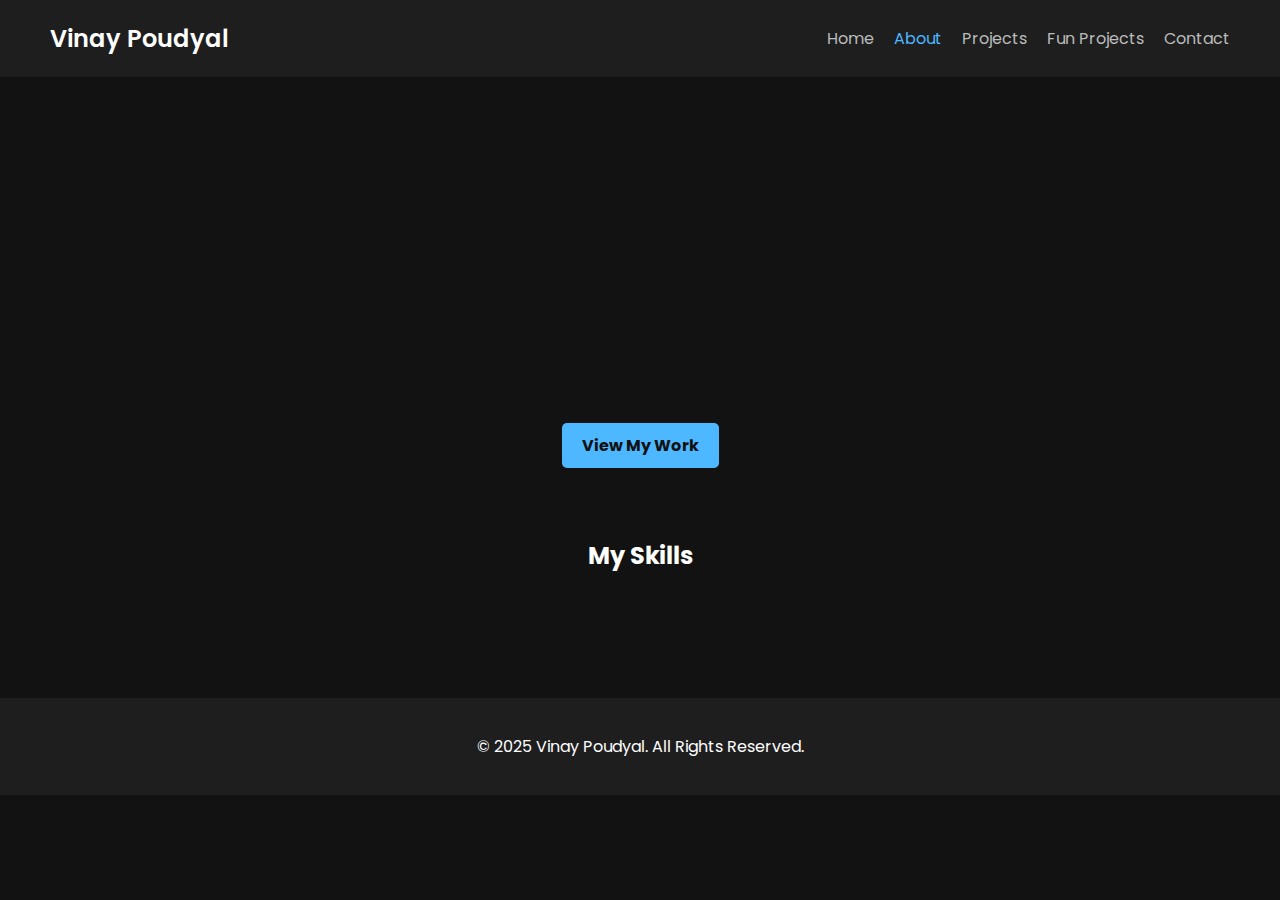
<file: about.html>
<!DOCTYPE html>
<html lang="en">
<head>
    <meta charset="UTF-8">
    <meta name="viewport" content="width=device-width, initial-scale=1.0">
    <title>About Me - Vinay Poudyal</title>

    <!--     Favicons -->
        <link rel="icon" type="image/png" href="/https://vinaypoudyal.com.np/favicon/favicon-96x96.png" sizes="96x96" />
        <link rel="icon" type="image/svg+xml" href="/https://vinaypoudyal.com.np/favicon/favicon.svg" />
        <link rel="shortcut icon" href="/https://vinaypoudyal.com.np/favicon/favicon.ico" />
        <link rel="apple-touch-icon" sizes="180x180" href="/https://vinaypoudyal.com.np/favicon/apple-touch-icon.png" />
        <meta name="apple-mobile-web-app-title" content="TheeVP" />
        <link rel="manifest" href="/https://vinaypoudyal.com.np/favicon/site.webmanifest" />

    
    
    <link rel="stylesheet" href="assets/about/styles.css">
    <link rel="stylesheet" href="assets/about/animations.css">
    <script defer src="assets/about/script.js"></script>
</head>
<body>

    <!-- Header -->
    <header>
        <div class="logo">Vinay Poudyal</div>
        <nav>
            <ul>
                <li><a href="index.html">Home</a></li>
                <li><a href="about.html" class="active">About</a></li>
                <li><a href="projects.html">Projects</a></li>
                <li><a href="fun-projects.html">Fun Projects</a></li>
                <li><a href="contact.html">Contact</a></li>
            </ul>
        </nav>
    </header>

    <!-- About Section -->
    <section class="about">
        <h1 class="fade-in">About Me</h1>
        <p class="fade-in delay">
            Hi, I'm Vinay Poudyal, a passionate web developer and AI enthusiast. I love working on automation, 
            interactive web applications, and AI-driven solutions. With experience in Django, JavaScript, and blockchain, 
            I aim to create **scalable and innovative** projects.
        </p>
        <a href="projects.html" class="btn">View My Work</a>
    </section>

    <!-- Skills Section -->
    <section class="skills">
        <h2>My Skills</h2>
        <div class="skill-container">
            <div class="skill-card slide-up">Web Development</div>
            <div class="skill-card slide-up">AI & Machine Learning</div>
            <div class="skill-card slide-up">Blockchain & Smart Contracts</div>
            <div class="skill-card slide-up">Automation & Scripting</div>
        </div>
    </section>

    <!-- Footer -->
    <footer>
        <p>&copy; 2025 Vinay Poudyal. All Rights Reserved.</p>
    </footer>

</body>
</html>
</file>
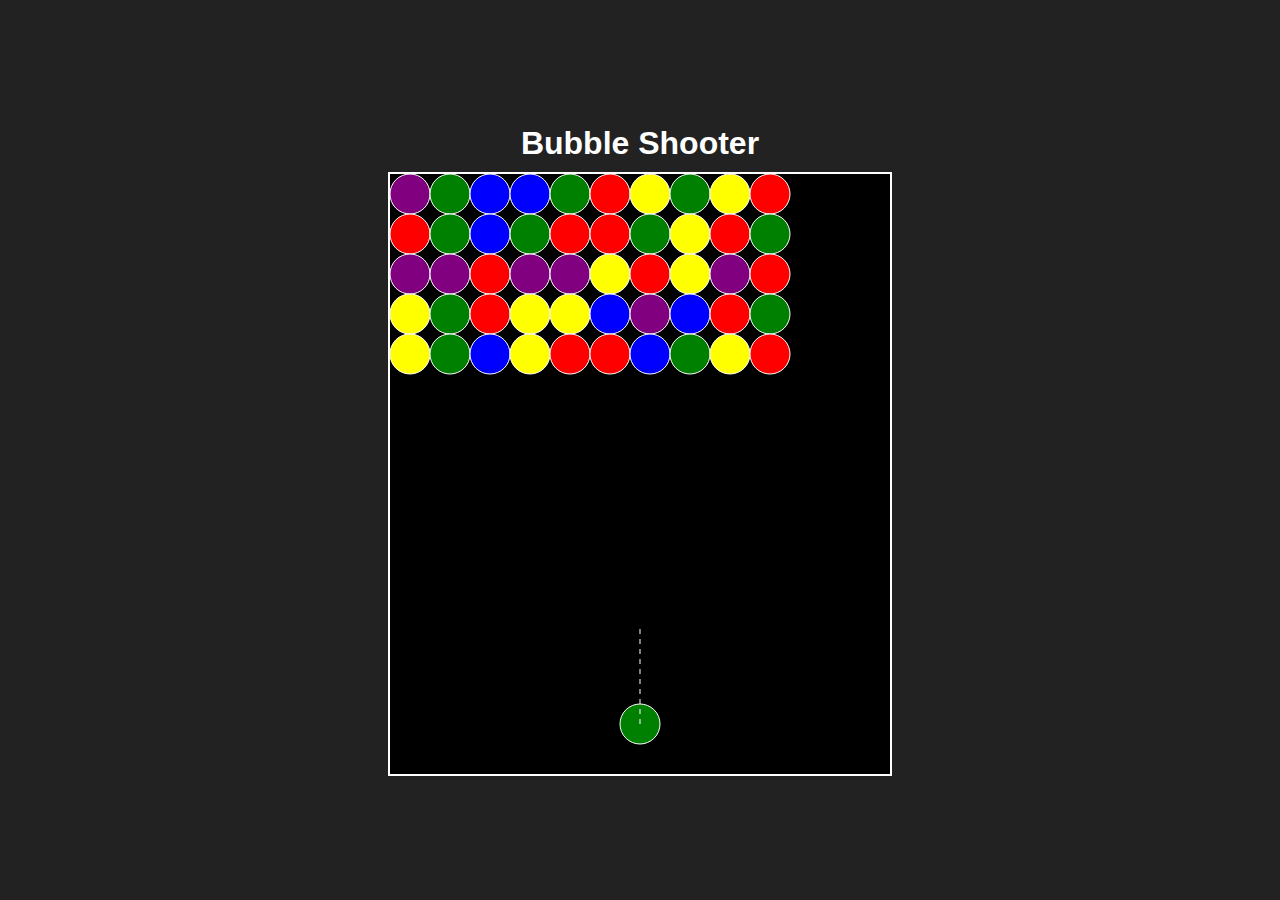
<file: bubbleshooter.html>
<!DOCTYPE html>
<html lang="en">
<head>
    <meta charset="UTF-8">
    <meta name="viewport" content="width=device-width, initial-scale=1.0">
    <title>Bubble Shooter</title>
    <link rel="stylesheet" href="assets/bubbleshooter/styles.css">
</head>
<body>
    <header>
        <h1>Bubble Shooter</h1>
    </header>
    
    <canvas id="gameCanvas"></canvas>

    <script src="assets/bubbleshooter/script.js"></script>
</body>
</html>
</file>
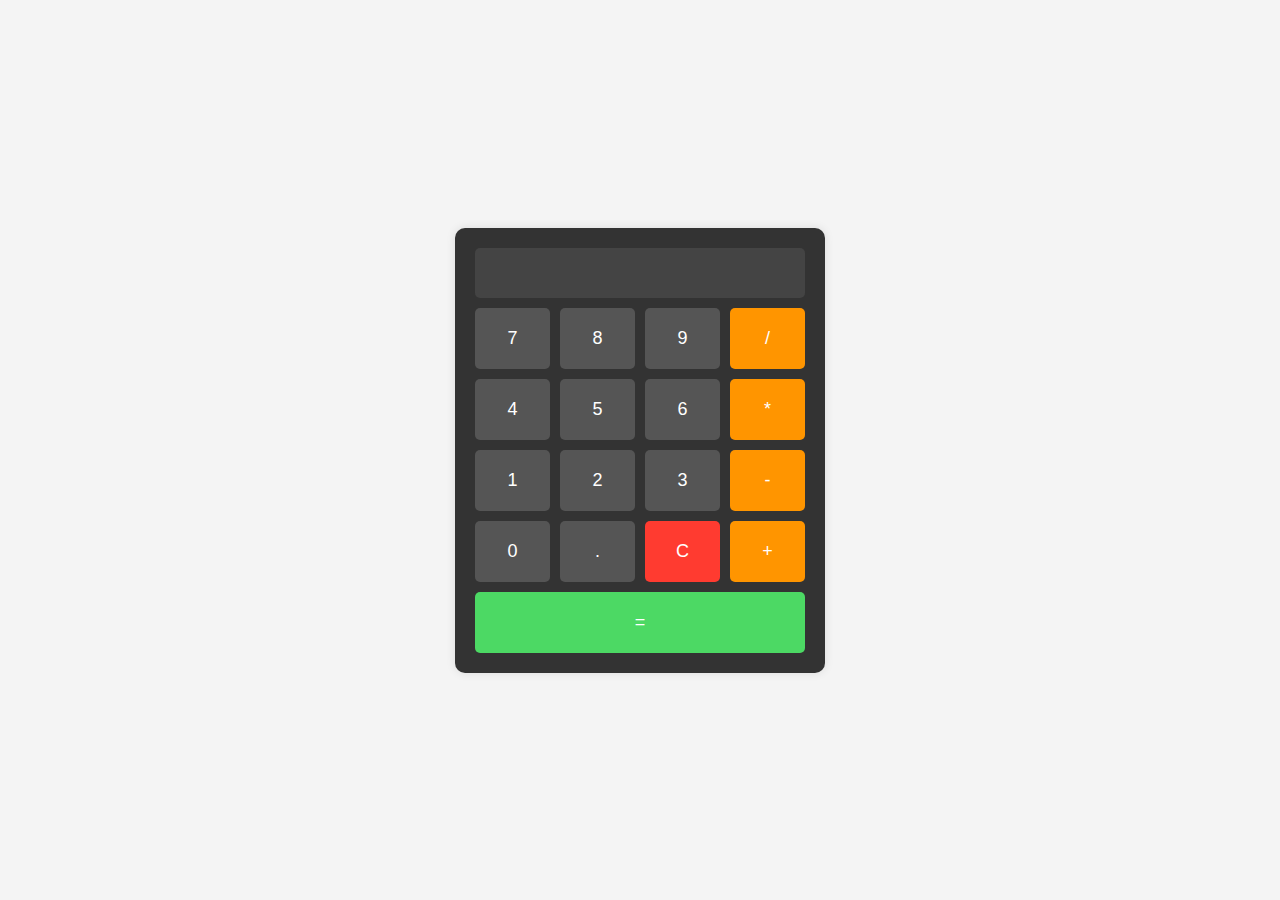
<file: calculator.html>
<!DOCTYPE html>
<html lang="en">
<head>
  <meta charset="UTF-8">
  <meta name="viewport" content="width=device-width, initial-scale=1.0">
  <title>Calculator</title>
  <link rel="stylesheet" href="assets/calculator/styles.css">
</head>
<body>
  <div class="calculator">
    <input type="text" id="display" disabled>
    <div class="buttons">
      <button data-value="7">7</button>
      <button data-value="8">8</button>
      <button data-value="9">9</button>
      <button data-value="/" class="operator">/</button>

      <button data-value="4">4</button>
      <button data-value="5">5</button>
      <button data-value="6">6</button>
      <button data-value="*" class="operator">*</button>

      <button data-value="1">1</button>
      <button data-value="2">2</button>
      <button data-value="3">3</button>
      <button data-value="-" class="operator">-</button>

      <button data-value="0">0</button>
      <button data-value=".">.</button>
      <button data-value="C" class="clear">C</button>
      <button data-value="+" class="operator">+</button>

      <button data-value="=" class="equal">=</button>
    </div>
  </div>
  <script src="assets/calculator/script.js"></script>
</body>
</html>
</file>
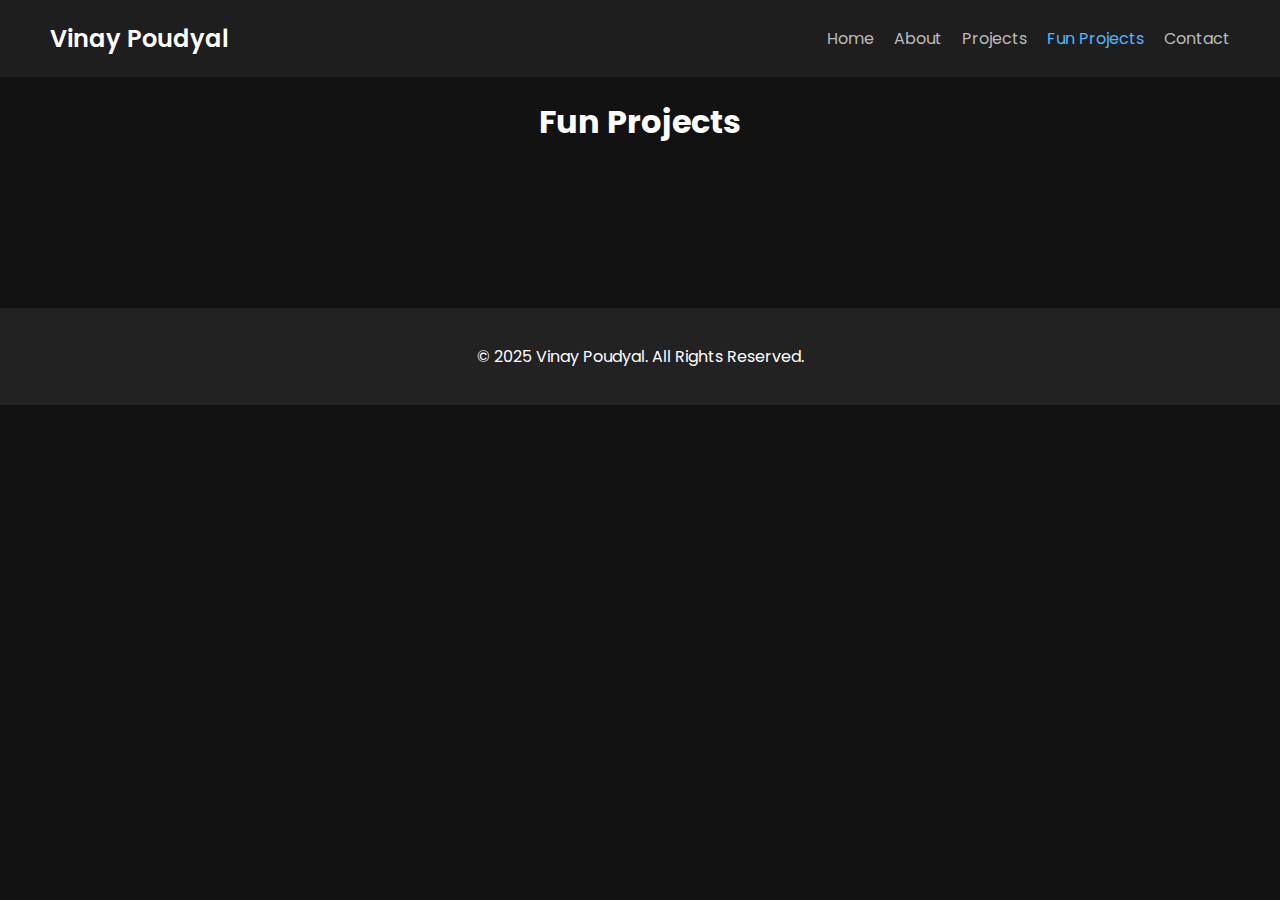
<file: fun-projects.html>
<!DOCTYPE html>
<html lang="en">
<head>
    <meta charset="UTF-8">
    <meta name="viewport" content="width=device-width, initial-scale=1.0">
    <title>Fun Projects - Vinay Poudyal</title>
    <link rel="stylesheet" href="assets/fun-projects/styles.css">
    <link rel="stylesheet" href="assets/fun-projects/animations.css">
    <script defer src="assets/fun-projects/script.js"></script>
</head>
<body>

    <!-- Header -->
    <header>
        <div class="logo">Vinay Poudyal</div>
        <nav>
            <ul>
                <li><a href="index.html">Home</a></li>
                <li><a href="about.html">About</a></li>
                <li><a href="projects.html">Projects</a></li>
                <li><a href="fun-projects.html" class="active">Fun Projects</a></li>
                <li><a href="contact.html">Contact</a></li>
            </ul>
        </nav>
    </header>

    <!-- Fun Projects -->
    <section class="fun-projects">
        <h1 class="fade-in">Fun Projects</h1>
        <div class="game-container">
            <div class="game-card slide-up">
                <h3>Tic-Tac-Toe</h3>
                <a href="tictactoe.html">Play Now</a>
            </div>
            <div class="game-card slide-up">
                <h3>Brick Breaker</h3>
                <a href="brickbreaker.html">Play Now</a>
            </div>
            <div class="game-card slide-up">
                <h3>Bubble Shooter</h3>
                <a href="bubbleshooter.html">Try It Out</a>
            </div>
            <div class="game-card slide-up">
                <h3>Rock Paper Scissors</h3>
                <a href="rock-paper-scissors.html">Challenge Yourself</a>
            </div>
        </div>
    </section>

    <!-- Footer -->
    <footer>
        <p>&copy; 2025 Vinay Poudyal. All Rights Reserved.</p>
    </footer>

</body>
</html>
</file>
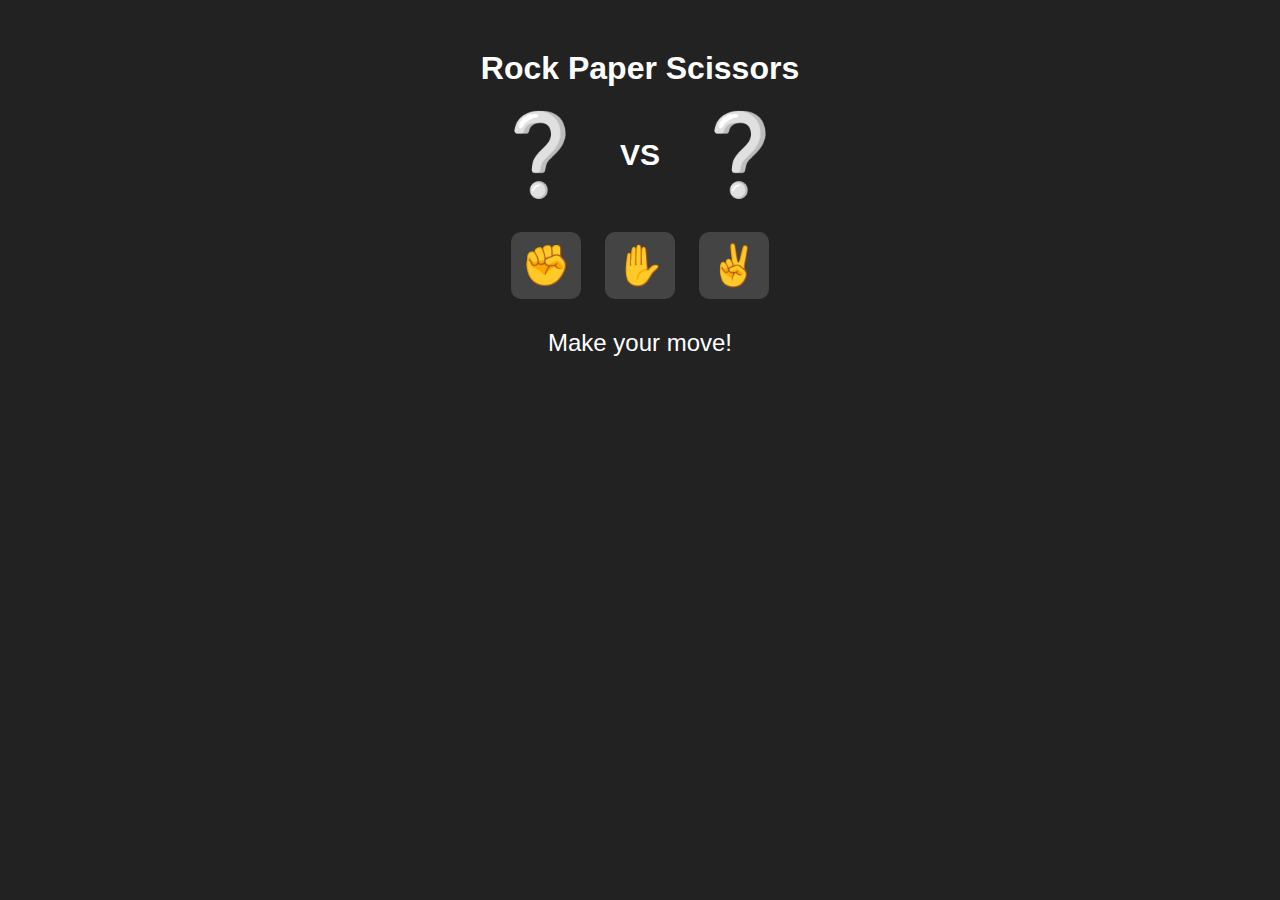
<file: rock-paper-scissors.html>
<!DOCTYPE html>
<html lang="en">
<head>
    <meta charset="UTF-8">
    <meta name="viewport" content="width=device-width, initial-scale=1.0">
    <title>Rock Paper Scissors</title>
    <link rel="stylesheet" href="assets/rockpaperscissor/styles.css">
    <link rel="stylesheet" href="assets/rockpaperscissor/animations.css">
</head>
<body>
    <div class="game-container">
        <h1>Rock Paper Scissors</h1>

        <div class="game-area">
            <!-- Player's Hand (Default: ❔) -->
            <div class="hand player-hand">❔</div>

            <!-- VS Text -->
            <div class="versus">VS</div>

            <!-- Computer's Hand (Default: ❔) -->
            <div class="hand computer-hand">❔</div>
        </div>

        <div class="choices">
            <button class="choice" data-choice="rock">✊</button>
            <button class="choice" data-choice="paper">✋</button>
            <button class="choice" data-choice="scissors">✌️</button>
        </div>

        <p class="result-text">Make your move!</p>
    </div>

    <script src="assets/rockpaperscissor/script.js"></script>
</body>
</html>
</file>
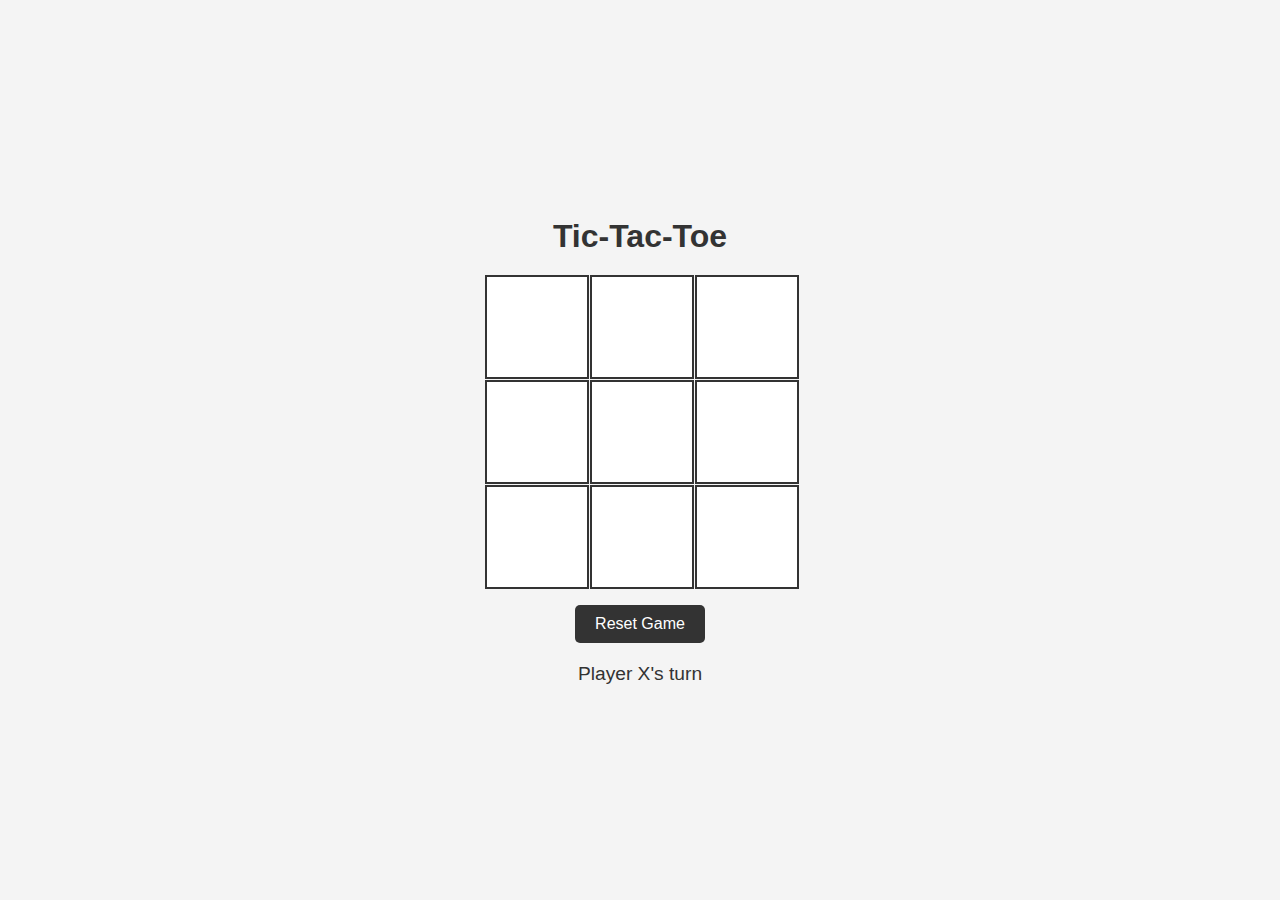
<file: tictactoe.html>
<!DOCTYPE html>
<html lang="en">
<head>
  <meta charset="UTF-8">
  <meta name="viewport" content="width=device-width, initial-scale=1.0">
  <title>Tic-Tac-Toe</title>
  <link rel="stylesheet" href="assets/tictactoe/styles.css">
  <link rel="stylesheet" href="assets/tictactoe/animations.css">
</head>
<body>
  <div class="container">
    <h1>Tic-Tac-Toe</h1>
    <div class="board">
      <div class="cell" data-index="0"></div>
      <div class="cell" data-index="1"></div>
      <div class="cell" data-index="2"></div>
      <div class="cell" data-index="3"></div>
      <div class="cell" data-index="4"></div>
      <div class="cell" data-index="5"></div>
      <div class="cell" data-index="6"></div>
      <div class="cell" data-index="7"></div>
      <div class="cell" data-index="8"></div>
    </div>
    <button id="reset">Reset Game</button>
    <p class="status"></p>
  </div>
  <script src="assets/tictactoe/script.js"></script>
</body>
</html>
</file>
<file: assets/about/styles.css>
@import url('https://fonts.googleapis.com/css2?family=Poppins:wght@300;400;600&display=swap');

body {
    font-family: 'Poppins', sans-serif;
    margin: 0;
    padding: 0;
    background-color: #121212;
    color: #fff;
    text-align: center;
}

header {
    display: flex;
    justify-content: space-between;
    align-items: center;
    background-color: #1e1e1e;
    padding: 10px 50px;
}

.logo {
    font-size: 24px;
    font-weight: 600;
}

nav ul {
    list-style: none;
    padding: 0;
    display: flex;
    gap: 20px;
}

nav ul li {
    display: inline;
}

nav ul li a {
    text-decoration: none;
    color: #bbb;
    transition: color 0.3s;
}

nav ul li a.active,
nav ul li a:hover {
    color: #4db8ff;
}

.about {
    margin: 50px auto;
    max-width: 700px;
    padding: 20px;
}

.about h1 {
    font-size: 2.5em;
}

.about p {
    font-size: 1.2em;
    line-height: 1.6;
}

.btn {
    display: inline-block;
    margin-top: 20px;
    padding: 10px 20px;
    background-color: #4db8ff;
    color: #121212;
    text-decoration: none;
    font-weight: bold;
    border-radius: 5px;
    transition: background 0.3s;
}

.btn:hover {
    background-color: #38a3d7;
}

.skills {
    margin-top: 50px;
}

.skill-container {
    display: flex;
    justify-content: center;
    gap: 15px;
    flex-wrap: wrap;
    margin-top: 20px;
}

.skill-card {
    background: #1e1e1e;
    padding: 15px 20px;
    border-radius: 8px;
    font-weight: 600;
    transition: transform 0.3s;
}

.skill-card:hover {
    transform: scale(1.1);
}

footer {
    margin-top: 50px;
    padding: 20px;
    background-color: #1e1e1e;
    text-align: center;
    bottom:0;
}
</file>
<file: assets/about/animations.css>
.fade-in {
    opacity: 0;
    transform: translateY(30px);
    animation: fadeIn 1s forwards;
}

.fade-in.delay {
    animation-delay: 0.5s;
}

.slide-up {
    opacity: 0;
    transform: translateY(50px);
    animation: slideUp 0.8s forwards;
}

@keyframes fadeIn {
    to {
        opacity: 1;
        transform: translateY(0);
    }
}

@keyframes slideUp {
    to {
        opacity: 1;
        transform: translateY(0);
    }
}
</file>
<file: assets/bubbleshooter/styles.css>
* {
  margin: 0;
  padding: 0;
  box-sizing: border-box;
}

body {
  display: flex;
  flex-direction: column;
  align-items: center;
  justify-content: center;
  height: 100vh;
  background-color: #222;
  color: white;
  font-family: Arial, sans-serif;
}

header {
  text-align: center;
  margin-bottom: 10px;
}

canvas {
  background-color: black;
  border: 2px solid white;
  display: block;
  max-width: 100%;
}
</file>
<file: assets/calculator/styles.css>
body {
    display: flex;
    justify-content: center;
    align-items: center;
    height: 100vh;
    margin: 0;
    background-color: #f4f4f4;
    font-family: Arial, sans-serif;
  }
  
  .calculator {
    background-color: #333;
    padding: 20px;
    border-radius: 10px;
    box-shadow: 0 0 10px rgba(0, 0, 0, 0.1);
  }
  
  #display {
    width: 100%;
    height: 50px;
    font-size: 24px;
    text-align: right;
    padding: 10px;
    box-sizing: border-box;
    border: none;
    border-radius: 5px;
    margin-bottom: 10px;
    background-color: #444;
    color: #fff;
  }
  
  .buttons {
    display: grid;
    grid-template-columns: repeat(4, 1fr);
    gap: 10px;
  }
  
  button {
    padding: 20px;
    font-size: 18px;
    border: none;
    border-radius: 5px;
    background-color: #555;
    color: #fff;
    cursor: pointer;
    transition: background-color 0.2s;
  }
  
  button:hover {
    background-color: #666;
  }
  
  button.operator {
    background-color: #ff9500;
  }
  
  button.operator:hover {
    background-color: #ffaa33;
  }
  
  button.clear {
    background-color: #ff3b30;
  }
  
  button.clear:hover {
    background-color: #ff5c52;
  }
  
  button.equal {
    background-color: #4cd964;
    grid-column: span 4;
  }
  
  button.equal:hover {
    background-color: #5de673;
  }
</file>
<file: assets/fun-projects/styles.css>
@import url('https://fonts.googleapis.com/css2?family=Poppins:wght@300;400;600&display=swap');

body {
    font-family: 'Poppins', sans-serif;
    margin: 0;
    padding: 0;
    background-color: #121212;
    color: #fff;
    text-align: center;
}

header {
    display: flex;
    justify-content: space-between;
    align-items: center;
    background-color: #1e1e1e;
    padding: 10px 50px;
}

.logo {
    font-size: 24px;
    font-weight: 600;
}

nav ul {
    list-style: none;
    padding: 0;
    display: flex;
    gap: 20px;
}

nav ul li {
    display: inline;
}

nav ul li a {
    text-decoration: none;
    color: #bbb;
    transition: color 0.3s;
}

nav ul li a.active,
nav ul li a:hover {
    color: #4db8ff;
}



.game-container {
    display: flex;
    justify-content: center;
    gap: 20px;
    flex-wrap: wrap;
    margin-top: 30px;
}

.game-card {
    background: #1e1e1e;
    padding: 20px;
    border-radius: 8px;
    max-width: 300px;
    text-align: center;
    transition: transform 0.3s;
}

.game-card:hover {
    transform: scale(1.05);
}

.game-card h3 {
    color: #4db8ff;
}

.game-card a {
    color: #4db8ff;
    text-decoration: none;
    font-weight: bold;
}

/* Footer */
footer {
    text-align: center;
    padding: 20px;
    background: #222;
}
</file>
<file: assets/fun-projects/animations.css>
.game-card {
    opacity: 0;
    transform: translateY(40px);
    animation: slideUp 0.8s forwards;
}

@keyframes slideUp {
    to {
        opacity: 1;
        transform: translateY(0);
    }
}
</file>
<file: assets/rockpaperscissor/styles.css>
body {
    font-family: Arial, sans-serif;
    text-align: center;
    background: #222;
    color: #fff;
}

.game-container {
    margin-top: 50px;
}

.game-area {
    display: flex;
    justify-content: center;
    align-items: center;
    margin-bottom: 20px;
}

.hand {
    font-size: 80px;
    margin: 0 30px;
    transition: transform 0.5s ease-in-out;
}

.versus {
    font-size: 30px;
    font-weight: bold;
}

.choices {
    margin-top: 20px;
}

.choice {
    font-size: 40px;
    margin: 10px;
    padding: 10px;
    border: none;
    background: #444;
    color: white;
    border-radius: 10px;
    cursor: pointer;
    transition: 0.3s;
}

.choice:hover {
    background: #666;
}

.result-text {
    margin-top: 20px;
    font-size: 24px;
}
</file>
<file: assets/rockpaperscissor/animations.css>
@keyframes shake {
    0%, 100% { transform: rotate(0deg); }
    25% { transform: rotate(-10deg); }
    50% { transform: rotate(10deg); }
    75% { transform: rotate(-5deg); }
}

.shaking {
    animation: shake 0.5s ease-in-out;
}
</file>
<file: assets/tictactoe/styles.css>
body {
    display: flex;
    justify-content: center;
    align-items: center;
    height: 100vh;
    margin: 0;
    background-color: #f4f4f4;
    font-family: Arial, sans-serif;
  }
  
  .container {
    text-align: center;
  }
  
  h1 {
    margin-bottom: 20px;
    color: #333;
  }
  
  .board {
    display: grid;
    grid-template-columns: repeat(3, 100px);
    grid-template-rows: repeat(3, 100px);
    gap: 5px;
    margin-bottom: 20px;
  }
  
  .cell {
    width: 100px;
    height: 100px;
    background-color: #fff;
    border: 2px solid #333;
    display: flex;
    justify-content: center;
    align-items: center;
    font-size: 2rem;
    cursor: pointer;
    transition: background-color 0.3s;
  }
  
  .cell:hover {
    background-color: #f0f0f0;
  }
  
  #reset {
    padding: 10px 20px;
    font-size: 1rem;
    background-color: #333;
    color: #fff;
    border: none;
    border-radius: 5px;
    cursor: pointer;
    transition: background-color 0.3s;
  }
  
  #reset:hover {
    background-color: #555;
  }
  
  .status {
    margin-top: 20px;
    font-size: 1.2rem;
    color: #333;
  }
</file>
<file: assets/tictactoe/animations.css>
@keyframes pop {
    0% {
      transform: scale(0);
    }
    50% {
      transform: scale(1.2);
    }
    100% {
      transform: scale(1);
    }
  }
  
  .cell.x::before,
  .cell.o::before {
    animation: pop 0.3s ease-out;
  }
  
  .cell.x::before {
    content: "X";
    color: #ff3b30;
  }
  
  .cell.o::before {
    content: "O";
    color: #4cd964;
  }
</file>
